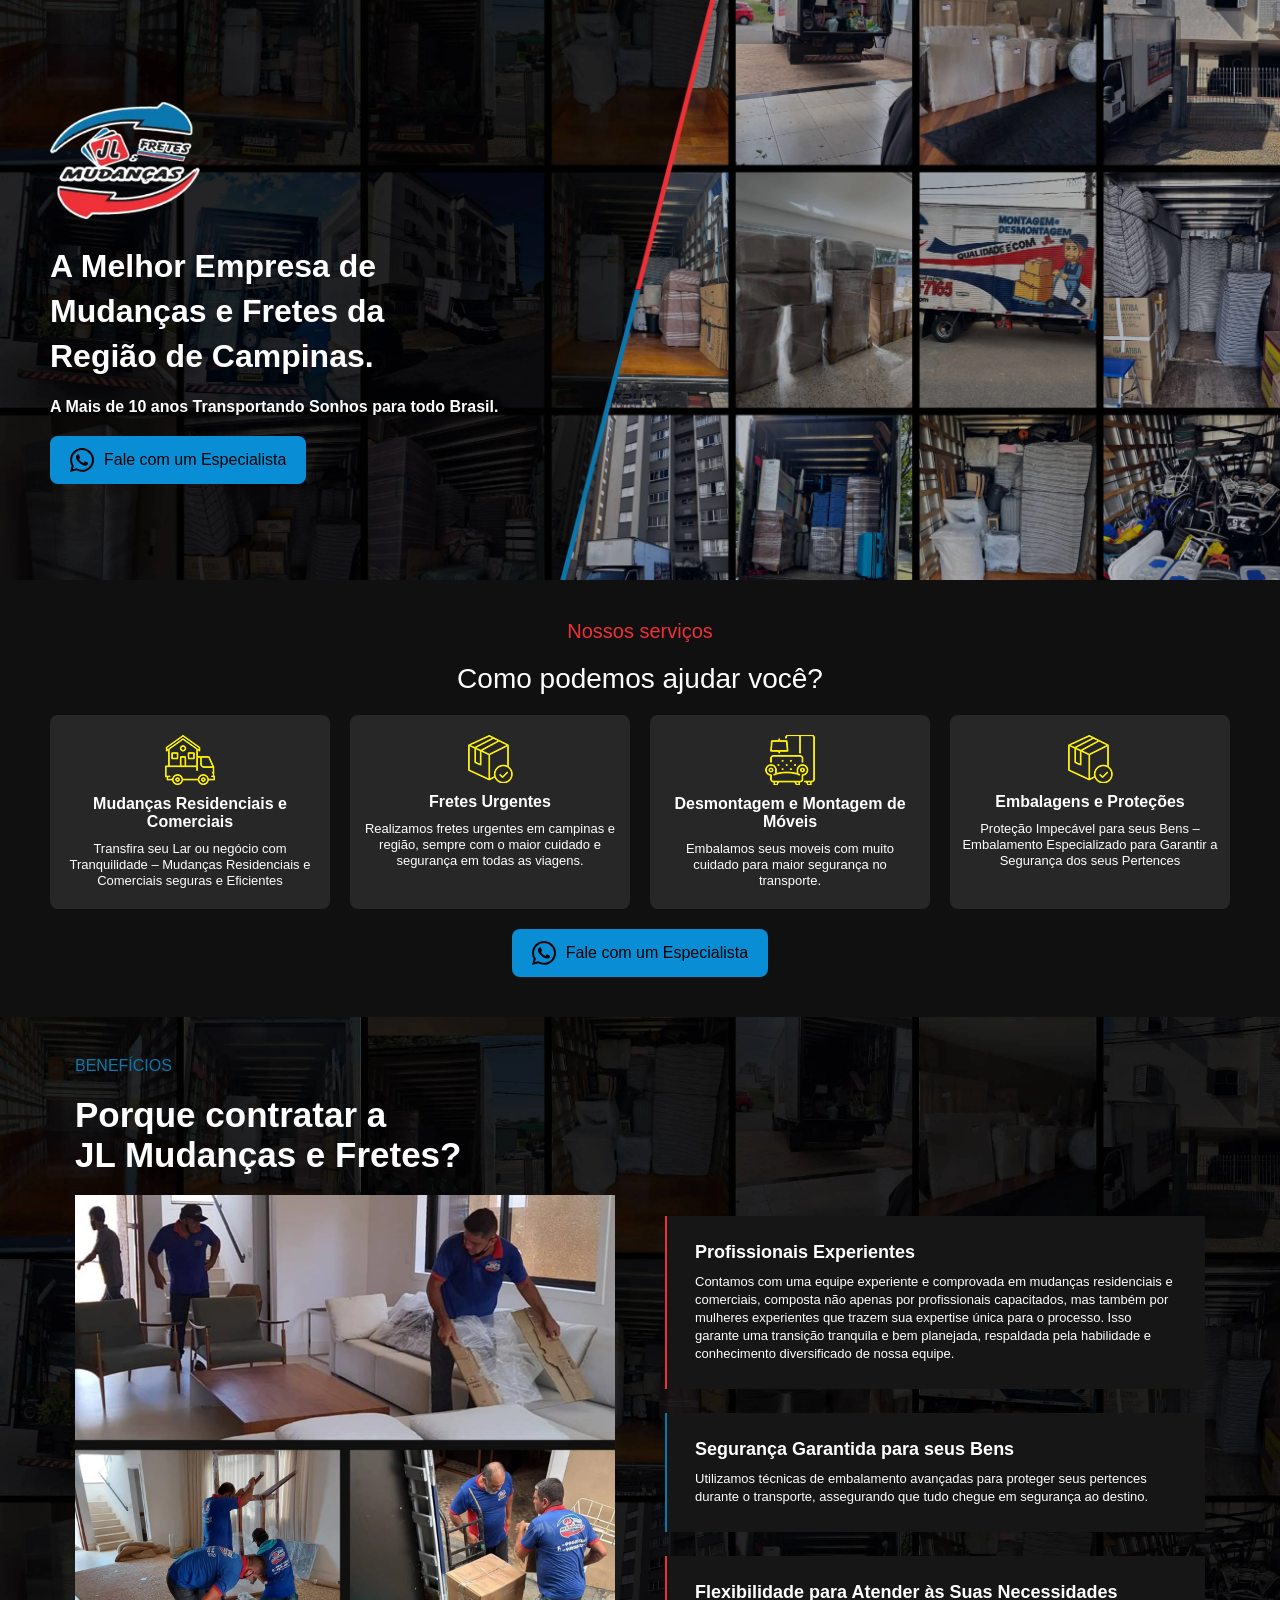
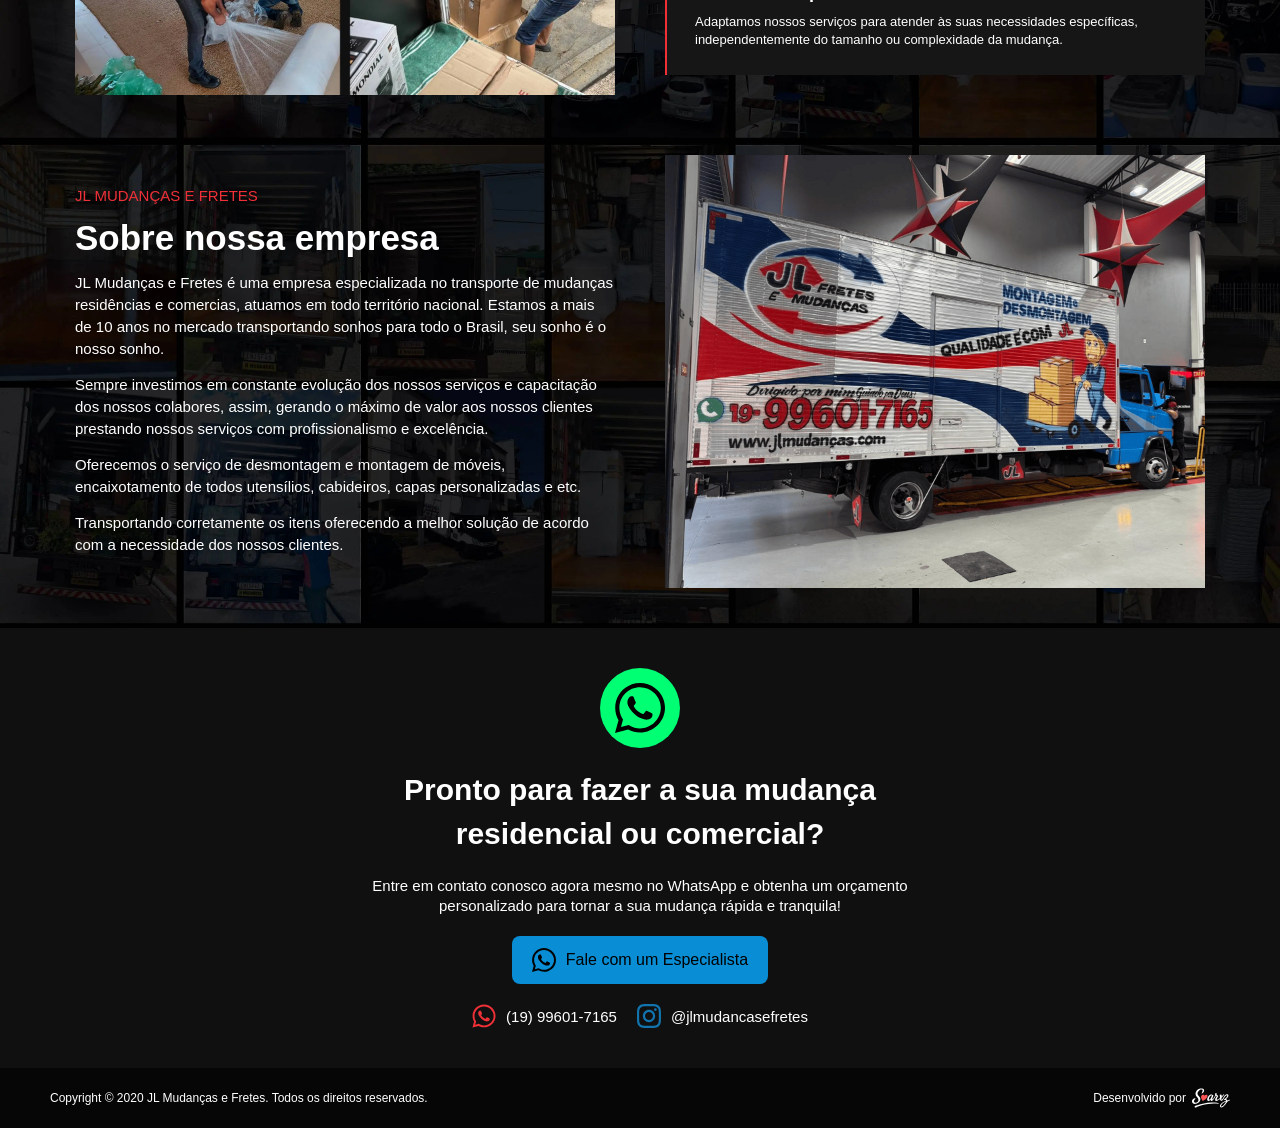
<file: index.html>
<!DOCTYPE html>
<html lang="pt-br">
  <head>
    <meta charset="utf-8" />
    <title>JL Mudanças - Sua Empresa de Mudanças em Campinas e Região</title>
    <meta
      name="description"
      content="JL Mudanças: Mudanças residenciais e comerciais, fretes urgentes, desmontagem e montagem de móveis, embalagens. Atendemos Campinas e região."
    />
    <meta name="viewport" content="width=device-width, initial-scale=1.0" />
    <meta
      name="keywords"
      content="mudanças Campinas, fretes Campinas, mudanças residenciais, mudanças comerciais, fretes urgentes, montagem de móveis, embalagens"
    />
    <meta name="author" content="JL Mudanças" />
    <meta name="robots" content="index, follow" />
    <meta name="google-site-verification" content="token" />

    <!-- Preload de recursos principais -->
    <link rel="preload" href="img/logo.webp" as="image" />
    <link rel="preload" href="img/sessao-1-mobile.webp" as="image" />
    <link rel="stylesheet" href="styles.css" />

    <!-- LazySizes para carregamento inteligente -->
    <script src="lazysizes.min.js" async></script>

    <!-- Favicon -->
    <link rel="icon" href="img/favicon.ico" type="image/x-icon" />

    <!-- Open Graph (Compartilhamento Social) -->
    <meta
      property="og:title"
      content="JL Mudanças - Mudanças e Fretes em Campinas"
    />
    <meta
      property="og:description"
      content="Mudanças residenciais e comerciais, fretes urgentes, desmontagem e montagem de móveis, embalagens. Atendemos Campinas e região."
    />
    <meta
      property="og:image"
      content="https://www.jlmudancas.com/img/logo.webp"
    />
    <meta property="og:url" content="https://www.jlmudancas.com/" />
    <meta property="og:type" content="website" />

    <!-- Referência aos arquivos de SEO -->
    <link rel="canonical" href="https://www.jlmudancas.com/" />
    <link
      rel="sitemap"
      type="application/xml"
      title="Sitemap"
      href="sitemap.xml"
    />
  </head>
  <body>
    <header class="sessao-1">
      <div class="coluna-1">
        <img
          class="logo"
          src="img/logo.webp"
          alt="JL Mudanças - Sua Empresa de Mudanças"
        />
        <p class="titulo-1">
          A Melhor Empresa de Mudanças e Fretes da Região de Campinas.
        </p>
        <p class="descricao-1">
          A Mais de 10 anos Transportando Sonhos para todo Brasil.
        </p>
        <a
          href="https://wa.me/5519996017165"
          target="_blank"
          rel="noopener noreferrer"
        >
          <div class="botao">
            <img class="icon" src="img/whatsapp.svg" alt="Ícone do WhatsApp" />
            <div class="text-button">Fale com um Especialista</div>
          </div>
        </a>
      </div>
    </header>
    <section class="sessao-2">
      <div class="titulo-2">Nossos serviços</div>
      <div class="descricao-2">Como podemos ajudar você?</div>
      <div class="flexbox">
        <div class="flexbox-item">
          <img
            class="moving-truck lazyload flexbox-icon"
            src="img/placeholder.svg"
            data-src="img/moving-truck.webp"
            alt="Mudanças Residenciais e Comerciais"
          />
          <div class="text-item">Mudanças Residenciais e Comerciais</div>
          <p class="paragrafo-item">
            Transfira seu Lar ou negócio com Tranquilidade – Mudanças
            Residenciais e Comerciais seguras e Eficientes
          </p>
        </div>
        <div class="flexbox-item">
          <img
            class="caixa lazyload flexbox-icon"
            src="img/placeholder.svg"
            data-src="img/box.webp"
            alt="Fretes Urgentes"
          />
          <div class="text-item">Fretes Urgentes</div>
          <p class="paragrafo-item">
            Realizamos fretes urgentes em campinas e região, sempre com o maior
            cuidado e segurança em todas as viagens.
          </p>
        </div>
        <div class="flexbox-item">
          <img
            class="furnitures lazyload flexbox-icon"
            src="img/placeholder.svg"
            data-src="img/furnitures.webp"
            alt="Desmontagem e Montagem de Móveis"
          />
          <div class="text-item">Desmontagem e Montagem de Móveis</div>
          <p class="paragrafo-item">
            Embalamos seus moveis com muito cuidado para maior segurança no
            transporte.
          </p>
        </div>
        <div class="flexbox-item">
          <img
            class="caixa lazyload flexbox-icon"
            src="img/placeholder.svg"
            data-src="img/box.webp"
            alt="Embalagens e Proteções"
          />
          <div class="text-item">Embalagens e Proteções</div>
          <p class="paragrafo-item">
            Proteção Impecável para seus Bens – Embalamento Especializado para
            Garantir a Segurança dos seus Pertences
          </p>
        </div>
      </div>
      <a
        href="https://wa.me/5519996017165"
        target="_blank"
        rel="noopener noreferrer"
      >
        <div class="botao">
          <img class="icon" src="img/whatsapp.svg" alt="Ícone do WhatsApp" />
          <div class="text-button">Fale com um Especialista</div>
        </div>
      </a>
    </section>

    <section class="mega-sessao">
      <div class="sessao-3">
        <div class="linha-3">
          <div class="coluna-3">
            <div class="titulo-3">BENEFÍCIOS</div>
            <p class="descricao-3">
              Porque contratar a <br />JL Mudanças e Fretes?
            </p>
            <img
              class="imagem-3 lazyload"
              src="img/placeholder.svg"
              data-src="img/imagem-3.webp"
              alt="Equipe da JL Mudanças"
            />
          </div>
          <div class="box-3">
            <div class="box-vermelho">
              <div class="titulo-box">Profissionais Experientes</div>
              <p class="descricao-box">
                Contamos com uma equipe experiente e comprovada em mudanças
                residenciais e comerciais, composta não apenas por profissionais
                capacitados, mas também por mulheres experientes que trazem sua
                expertise única para o processo. Isso garante uma transição
                tranquila e bem planejada, respaldada pela habilidade e
                conhecimento diversificado de nossa equipe.
              </p>
            </div>
            <div class="box-azul">
              <p class="titulo-box">Segurança Garantida para seus Bens</p>
              <p class="descricao-box">
                Utilizamos técnicas de embalamento avançadas para proteger seus
                pertences durante o transporte, assegurando que tudo chegue em
                segurança ao destino.
              </p>
            </div>
            <div class="box-vermelho">
              <p class="titulo-box">
                Flexibilidade para Atender às Suas Necessidades
              </p>
              <p class="descricao-box">
                Adaptamos nossos serviços para atender às suas necessidades
                específicas, independentemente do tamanho ou complexidade da
                mudança.
              </p>
            </div>
          </div>
        </div>
      </div>

      <div class="sessao-4">
        <div class="coluna-4">
          <div class="pre-titulo-4">JL MUDANÇAS E FRETES</div>
          <div class="titulo-4">Sobre nossa empresa</div>
          <p class="descricao-4">
            JL Mudanças e Fretes é uma empresa especializada no transporte de
            mudanças residências e comercias, atuamos em todo território
            nacional. Estamos a mais de 10 anos no mercado transportando sonhos
            para todo o Brasil, seu sonho é o nosso sonho.
          </p>
          <p class="descricao-4">
            Sempre investimos em constante evolução dos nossos serviços e
            capacitação dos nossos colabores, assim, gerando o máximo de valor
            aos nossos clientes prestando nossos serviços com profissionalismo e
            excelência.
          </p>
          <p class="descricao-4">
            Oferecemos o serviço de desmontagem e montagem de móveis,
            encaixotamento de todos utensílios, cabideiros, capas personalizadas
            e etc.
          </p>
          <p class="descricao-4">
            Transportando corretamente os itens oferecendo a melhor solução de
            acordo com a necessidade dos nossos clientes.
          </p>
        </div>
        <div class="box-4">
          <img
            class="imagem-4 lazyload"
            src="img/placeholder.svg"
            data-src="img/imagem-4.webp"
            alt="Caminhão de Mudanças da JL Mudanças"
          />
        </div>
      </div>
    </section>

    <section class="sessao-5">
      <div class="coluna-5">
        <a
          href="https://wa.me/5519996017165"
          target="_blank"
          rel="noopener noreferrer"
        >
          <div class="whatsapp">
            <img
              class="icon-g"
              src="img/whatsapp.svg"
              alt="Ícone do WhatsApp"
            />
          </div>
        </a>
        <p class="titulo-5">
          Pronto para fazer a sua mudança residencial ou comercial?
        </p>
        <p class="descricao-5">
          Entre em contato conosco agora mesmo no WhatsApp e obtenha um
          orçamento personalizado para tornar a sua mudança rápida e tranquila!
        </p>
        <a
          href="https://wa.me/5519996017165"
          target="_blank"
          rel="noopener noreferrer"
        >
          <div class="botao">
            <img class="icon" src="img/whatsapp.svg" alt="Ícone do WhatsApp" />
            <div class="text-button">Fale com um Especialista</div>
          </div>
        </a>
        <div class="botoes">
          <a
            href="https://wa.me/5519996017165"
            target="_blank"
            rel="noopener noreferrer"
          >
            <div class="whatsapp-button">
              <img
                class="whatsapp-icon"
                src="img/whatsapp-icon.svg"
                alt="Ícone do WhatsApp"
              />
              <div class="button-text">(19) 99601-7165</div>
            </div>
          </a>
          <a
            href="https://www.instagram.com/jlmudancasefretes"
            target="_blank"
            rel="noopener noreferrer"
          >
            <div class="instagram-button">
              <img
                class="instagram-icon"
                src="img/instagram.svg"
                alt="Ícone do Instagram"
              />
              <div class="button-text">@jlmudancasefretes</div>
            </div>
          </a>
        </div>
      </div>
    </section>
    <section class="sessao-6">
      <div class="linha-6">
        <p class="titulo-6">
          Copyright © 2020 JL Mudanças e Fretes. Todos os direitos reservados.
        </p>
        <a
          href="https://www.instagram.com/sorz.dev/"
          target="_blank"
          rel="noopener noreferrer"
        >
          <div class="box-6">
            <p class="titulo-6">Desenvolvido por</p>
            <img
              class="logo-sorz"
              src="img/logo-soarxz.svg"
              alt="Logo Soarxz"
            />
          </div>
        </a>
      </div>
    </section>
    <script type="application/ld+json">
      {
        "@context": "https://schema.org",
        "@type": "LocalBusiness",
        "name": "JL Mudanças",
        "image": "https://www.jlmudancas.com/img/logo.webp2",
        "url": "https://www.jlmudancas.com/",
        "telephone": "+55 19 99601-7165",
        "address": {
          "@type": "PostalAddress",
          "addressLocality": "Região de Campinas",
          "addressRegion": "SP",
          "addressCountry": "BR"
        },
        "geo": {
          "@type": "GeoCoordinates",
          "latitude": -22.9056,
          "longitude": -47.0608
        },
        "openingHoursSpecification": [
          {
            "@type": "OpeningHoursSpecification",
            "dayOfWeek": [
              "Monday",
              "Tuesday",
              "Wednesday",
              "Thursday",
              "Friday",
              "Saturday",
              "Sunday"
            ],
            "opens": "06:00",
            "closes": "22:00"
          }
        ],
        "sameAs": [
          "https://wa.me/5519996017165",
          "https://www.instagram.com/jlmudancasefretes"
        ],
        "servesCuisine": "Mudanças e Fretes"
      }
    </script>
  </body>
</html>
</file>
<file: styles.css>
*{margin:0;padding:0;box-sizing:border-box}body{width:100%;background-color:#101010;font-family:"Poppins-Regular",Helvetica,Arial,sans-serif;margin:0;padding:0;box-sizing:border-box}a{text-decoration:none;color:inherit;cursor:pointer}img{max-width:100%;height:auto}img.lazyload{opacity:0;transition:opacity 0.3s ease-in-out}img.lazyloaded{opacity:1}.sessao-1{display:flex;justify-content:center;align-items:center;height:580px;padding:40px;background-image:url(./img/sessao-1-mobile.webp);background-size:cover;background-position:top}@media screen and (min-width:620px){.sessao-1{background-image:url(./img/sessao-1.webp);background-position: center}}.coluna-1{display:flex;flex-direction:column;align-items:flex-start;gap:20px;max-width:1180px;width:100%}.logo{width:150px;height:auto}.titulo-1{font-family:"Poppins-SemiBold",Helvetica;font-weight:600;color:#fff;font-size:32px;line-height:1.4;margin:0;width:440px}.descricao-1{font-family:"Poppins-SemiBold",Helvetica;font-weight:600;font-size:16px;color:#fff;margin:0}.botao{display:flex;align-items:center;gap:10px;padding:12px 20px;background-color:#098ed6;border-radius:8px;transition:background-color 0.2s linear}.botao:hover{background-color:#0c77af}.icon{width:24px;height:24px}.text-button{font-family:"Poppins-Medium",Helvetica;font-weight:500;color:#000;font-size:16px}.sessao-2{display:flex;flex-direction:column;align-items:center;gap:20px;padding:40px;background-color:#101010;text-align:center}.titulo-2{font-family:"Poppins-Regular",Helvetica;font-weight:400;color:#ef3037;font-size:20px}.descricao-2{font-family:"Poppins-Regular",Helvetica;font-weight:400;color:#fff;font-size:28px}.flexbox{display:flex;flex-wrap:wrap;justify-content:center;gap:20px;max-width:1180px;width:100%}.flexbox-item{display:flex;flex-direction:column;align-items:center;gap:10px;max-width:280px;padding:20px 12px;background-color:#272727;border-radius:8px;transition:transform 0.2s ease;box-sizing:border-box;width:100%;flex:1 1 240px}.flexbox-item:hover{transform:translateY(-5px)}.flexbox-icon{max-width:50px;max-height:50px}.text-item{font-family:"Poppins-SemiBold",Helvetica;font-weight:600;color:#fff;font-size:16px;text-align:center}.paragrafo-item{font-family:"Poppins-Medium",Helvetica;font-weight:500;color:#fff;font-size:13px;text-align:center;line-height:16px;margin:0}.mega-sessao{display:flex;flex-direction:column;align-items:center;background-image:url(./img/mega-sessao-mobile.webp);background-size:cover;background-position:top;width:100%;height:auto;gap:60px;padding:40px}@media screen and (min-width:620px){.mega-sessao{background-image:url(./img/mega-sessao.webp)}}.sessao-3{display:flex;justify-content:center;height:auto}.linha-3{display:flex;flex-wrap:wrap;justify-content:space-between;align-items:end;max-width:1130px;width:100%;gap:50px;flex:1 1 300px}.coluna-3,.box-4{display:flex;flex-direction:column;gap:20px;flex:1 1 300px}.titulo-3{font-family:"Poppins-Regular",Helvetica;font-weight:400;color:#0c77af;font-size:16px}.descricao-3{font-family:"Poppins-SemiBold",Helvetica;font-weight:600;font-size:35px;color:#fff;margin:0}.imagem-3,.imagem-4{display:flex;width:100%;max-width:540px;height:auto;object-fit:cover;flex:1 1 200px;transition:transform 0.2s ease}.imagem-3:hover,.imagem-4:hover{transform:translateY(-5px);transition:transform 0.2s ease}.box-3{display:flex;flex-direction:column;align-items:start;justify-content:center;gap:24px;max-width:540px;height:500px;flex:1 1 300px}.box-vermelho,.box-azul{display:flex;flex-direction:column;gap:10px;padding:26px 26px 26px 28px;background-color:#161616;border-left:2px solid;transition:transform 0.2s ease;flex:1 1 300px 100px;height:fit-content}.box-vermelho{border-left-color:#ef3037}.box-azul{border-left-color:#0c77af}.box-vermelho:hover,.box-azul:hover{transform:translateX(-10px)}.titulo-box{font-family:"Poppins-SemiBold",Helvetica;font-weight:600;color:#fff;font-size:18px;margin:0}.descricao-box{font-family:"Poppins-Regular",Helvetica;font-weight:400;font-size:13px;color:#fff;line-height:18px;margin:0}.sessao-4{display:flex;flex-wrap:wrap-reverse;align-items:center;justify-content:space-between;height:auto;gap:50px;max-width:1130px;width:100%}.coluna-4{display:flex;flex-direction:column;max-width:540px;width:100%;gap:14px;flex:1 1 300px}.pre-titulo-4{font-family:"Poppins-Regular",Helvetica;font-weight:400;color:#ef3037;font-size:15px;width:100%}.titulo-4{font-family:"Poppins-SemiBold",Helvetica;font-weight:600;color:#fff;font-size:35px;width:100%}.descricao-4{font-family:"Poppins-Regular",Helvetica;font-weight:400;font-size:15px;color:#fff;line-height:22px;margin:0;width:100%}.sessao-5{display:flex;justify-content:center;align-items:center;padding:40px;background-color:#101010}.coluna-5{display:flex;flex-direction:column;align-items:center;gap:20px;max-width:580px;width:100%}.whatsapp{display:flex;align-items:center;justify-content:center;padding:15px;background-color:#00ff73;border-radius:50%}.icon-g{width:50px;height:50px}.titulo-5{font-family:"Poppins-SemiBold",Helvetica;font-weight:600;color:#fff;font-size:30px;line-height:44px;text-align:center}.descricao-5{font-family:"Poppins-Regular",Helvetica;font-weight:400;font-size:15px;color:#fff;text-align:center;line-height:20px;margin:0}.botoes{display:flex;justify-content:center;gap:20px;flex-wrap:wrap;flex:1 1 200px 0}.whatsapp-button,.instagram-button{display:flex;align-items:center;gap:10px;flex:1 1 100px 0}.whatsapp-icon,.instagram-icon{width:24px;height:24px}.whatsapp-button{flex-wrap:nowrap;width:max-content}.instagram-button{flex-wrap:nowrap;width:max-content}.button-text{font-family:"Josefin Sans-Regular",Helvetica;font-weight:500;color:#fff;font-size:15px;text-wrap:normal;width:max-content}.sessao-6{display:flex;justify-content:center;align-items:center;height:60px;padding:0 40px;background-color:#060606}.linha-6{display:flex;justify-content:space-between;align-items:center;max-width:1180px;width:100%}.box-6{display:flex;align-items:center;gap:6px}.titulo-6{font-family:"Poppins-Regular",Helvetica;font-weight:400;color:#fff;font-size:12px;margin:0}.logo-sorz{width:38px;height:20px;object-fit:cover}@media screen and (max-width:960px){.titulo-1{font-size:28px;line-height:38px}.descricao-1{font-size:16px;line-height:24px;max-width:300px}.titulo-2{font-size:24px;line-height:24px}.descricao-2{font-size:35px;line-height:35px}.text-item{font-size:18px;line-height:24px}.paragrafo-item{font-size:11px;line-height:16px}.mega-sessao{gap:30px}.linha-3{gap:30px;align-items:center}.coluna-3,.box-4{gap:10px}.titulo-3{font-size:16px;line-height:16px}.descricao-3{font-size:28px;line-height:36px}.box-3{gap:20px}.box-vermelho,.box-azul{padding:24px 24px 24px 26px}.titulo-box{font-size:16px;line-height:20px}.descricao-box{font-size:10px;line-height:13px}.coluna-4{gap:14px}.pre-titulo-4{font-size:16px;line-height:16px}.titulo-4{font-size:28px;line-height:34px}.descricao-4{font-size:11px;line-height:14px}.coluna-5{gap:22px}.titulo-5{font-size:35px;line-height:44px}.descricao-5{font-size:15px;line-height:22px}}@media screen and (max-width:620px){.sessao-1{justify-items:flex-end;align-items:flex-end;background-image:url(./img/sessao-1-mobile.webp);padding:25px 30px}.coluna-1{gap:16px;justify-content:flex-end}.titulo-1{font-size:19px;line-height:22px;width:100%}.descricao-1{font-size:16px;line-height:24px;max-width:300px}.botao{padding:12px 15px}.sessao-2{padding:25px 30px;gap:14px}.flexbox{gap:20px;margin:10px 0}.titulo-2{font-size:23px;line-height:23px}.descricao-2{font-size:28px;line-height:34px;max-width:220px}.flexbox-item{max-width:380px;width:100%;flex:1 1 280px}.text-item{font-size:18px;line-height:24px;font-weight:500;max-width:200px}.paragrafo-item{font-size:13px;line-height:16px}.mega-sessao{gap:30px;padding:25px 30px}.linha-3{gap:30px;align-items:center}.coluna-3,.box-4{gap:10px}.titulo-3{font-size:16px;line-height:16px}.descricao-3{font-size:22px;line-height:30px;font-weight:600}.box-3{gap:20px;height:fit-content}.box-vermelho,.box-azul{padding:24px 24px 24px 26px}.titulo-box{font-size:16px;line-height:20px}.descricao-box{font-size:12px;line-height:16px}.sessao-4{gap:30px}.coluna-4{gap:14px}.pre-titulo-4{font-size:16px;line-height:16px}.titulo-4{font-size:26px;line-height:30px}.descricao-4{font-size:12px;line-height:18px}.sessao-5{padding:25px 30px}.coluna-5{gap:18px}.whatsapp{padding:14px}.icon-g{width:36px;height:36px}.titulo-5{font-size:18px;line-height:28px;width:320px}.descricao-5{font-size:15px;line-height:22px}.botoes{gap:16px 20px}.sessao-6{padding:14px 30px;height:min-content}.linha-6{flex-direction:column;align-items:start;gap:10px;padding:0}}
</file>
